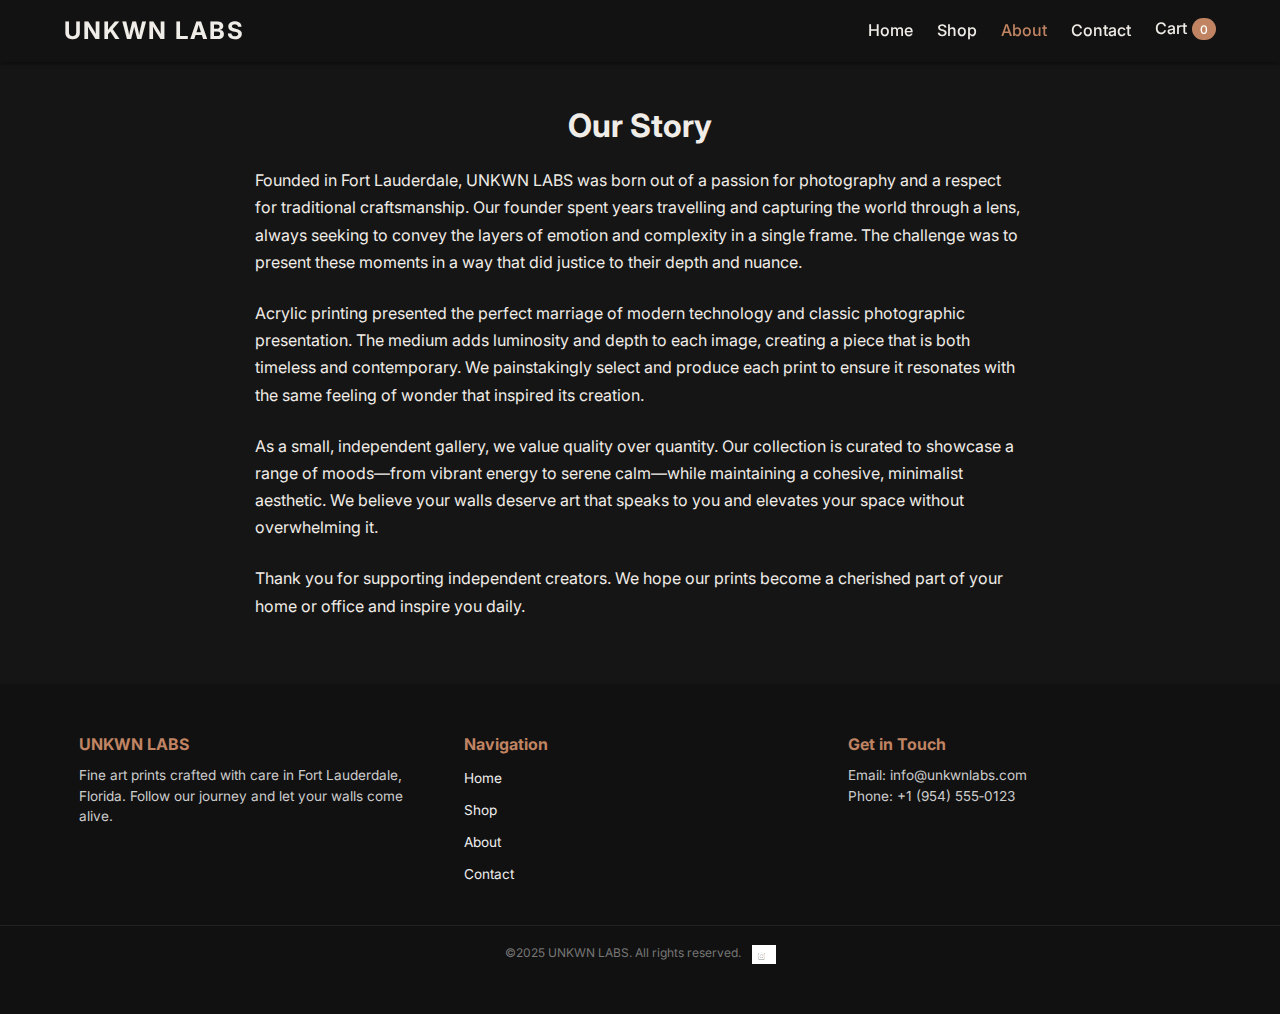
<file: about.html>
<!DOCTYPE html>
<html lang="en">
  <head>
    <meta charset="UTF-8" />
    <meta name="viewport" content="width=device-width, initial-scale=1.0" />
    <title>About – UNKWN LABS</title>
    <link rel="stylesheet" href="styles.css" />
    <!-- Font Awesome for social icons -->
    <link
      rel="stylesheet"
      href="https://cdnjs.cloudflare.com/ajax/libs/font-awesome/6.5.0/css/all.min.css"
      integrity="sha512-9btcM+5mc0Sftt7jH9p8DB5ieM9deUkLH3FJVT+vffA55t2vJDeBK5BljR4daFN8SBJQc0Oh5ODa8NOyzhpJrA=="
      crossorigin="anonymous"
      referrerpolicy="no-referrer"
    />
    <style>
      .about-main {
        margin-top: 100px;
        margin-bottom: 4rem;
        max-width: 800px;
      }
      .about-main h1 {
        font-size: 2rem;
        margin-bottom: 1rem;
        text-align: center;
      }
      .about-main p {
        margin-bottom: 1.5rem;
        line-height: 1.7;
      }
    </style>
  </head>
  <body>
    <!-- Header -->
    <header class="site-header">
      <div class="container nav-container">
        <a class="logo" href="index.html">UNKWN LABS</a>
        <nav class="main-nav">
          <ul>
            <li><a href="index.html">Home</a></li>
            <li><a href="shop.html">Shop</a></li>
            <li><a href="about.html" class="active">About</a></li>
            <li><a href="contact.html">Contact</a></li>
            <li>
              <a href="cart.html" class="cart-link">
                Cart
                <span id="cart-count" class="cart-count">0</span>
              </a>
            </li>
          </ul>
        </nav>
      </div>
    </header>

    <!-- About content -->
    <section class="container about-main">
      <h1>Our Story</h1>
      <p>
        Founded in Fort Lauderdale, UNKWN LABS was born out of a passion for
        photography and a respect for traditional craftsmanship. Our founder
        spent years travelling and capturing the world through a lens, always
        seeking to convey the layers of emotion and complexity in a single
        frame. The challenge was to present these moments in a way that did
        justice to their depth and nuance.
      </p>
      <p>
        Acrylic printing presented the perfect marriage of modern technology
        and classic photographic presentation. The medium adds luminosity
        and depth to each image, creating a piece that is both timeless and
        contemporary. We painstakingly select and produce each print to
        ensure it resonates with the same feeling of wonder that inspired its
        creation.
      </p>
      <p>
        As a small, independent gallery, we value quality over quantity. Our
        collection is curated to showcase a range of moods—from vibrant
        energy to serene calm—while maintaining a cohesive, minimalist
        aesthetic. We believe your walls deserve art that speaks to you and
        elevates your space without overwhelming it.
      </p>
      <p>
        Thank you for supporting independent creators. We hope our prints
        become a cherished part of your home or office and inspire you
        daily.
      </p>
    </section>

    <!-- Footer -->
    <footer class="site-footer">
      <div class="container footer-grid">
        <div class="footer-column">
          <h4>UNKWN LABS</h4>
          <p>
            Fine art prints crafted with care in Fort Lauderdale, Florida.
            Follow our journey and let your walls come alive.
          </p>
        </div>
        <div class="footer-column">
          <h4>Navigation</h4>
          <ul>
            <li><a href="index.html">Home</a></li>
            <li><a href="shop.html">Shop</a></li>
            <li><a href="about.html">About</a></li>
            <li><a href="contact.html">Contact</a></li>
          </ul>
        </div>
        <div class="footer-column">
          <h4>Get in Touch</h4>
          <p>Email: info@unkwnlabs.com</p>
          <p>Phone: +1&nbsp;(954)&nbsp;555‑0123</p>
        </div>
      </div>
      <div class="footer-bottom">
        ©2025 UNKWN LABS. All rights reserved.
          <span class="footer-social">
            <a href="https://www.instagram.com/unkwnphoto" target="_blank" aria-label="Instagram" style="display:inline-block; line-height:1; margin-left:0.5rem;">
              <!-- Use provided Instagram emblem image -->
              <img src="assets/images/insta.png" alt="Instagram" class="instagram-icon" />
            </a>
          </span>
      </div>
    </footer>

    <script src="products.js"></script>
    <script src="scripts.js"></script>
  </body>
</html>
</file>
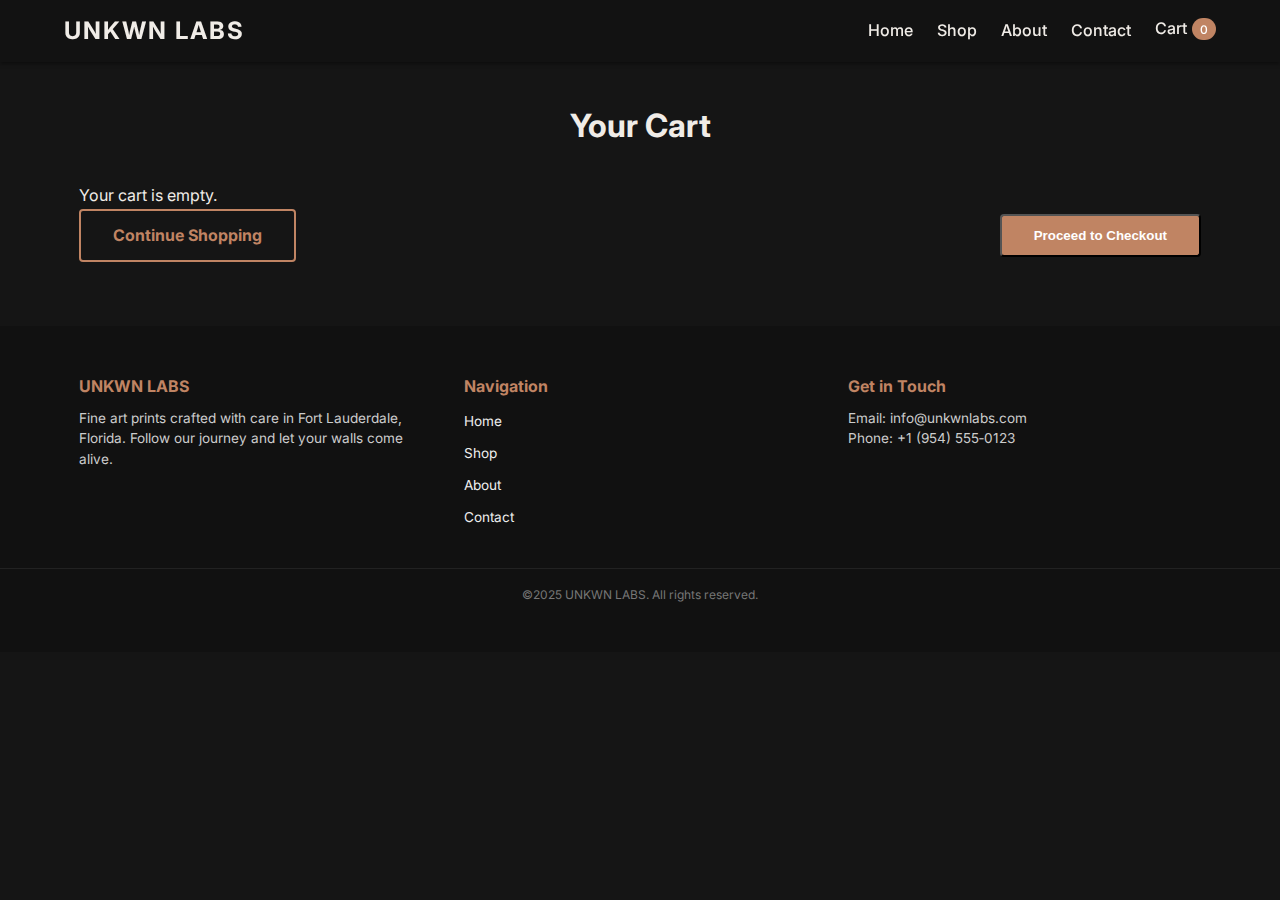
<file: cart.html>
<!DOCTYPE html>
<html lang="en">
  <head>
    <meta charset="UTF-8" />
    <meta name="viewport" content="width=device-width, initial-scale=1.0" />
    <title>Cart – UNKWN LABS</title>
    <link rel="stylesheet" href="styles.css" />
  </head>
  <body>
    <!-- Header -->
    <header class="site-header">
      <div class="container nav-container">
        <a class="logo" href="index.html">UNKWN LABS</a>
        <nav class="main-nav">
          <ul>
            <li><a href="index.html">Home</a></li>
            <li><a href="shop.html">Shop</a></li>
            <li><a href="about.html">About</a></li>
            <li><a href="contact.html">Contact</a></li>
            <li>
              <a href="cart.html" class="cart-link">
                Cart
                <span id="cart-count" class="cart-count">0</span>
              </a>
            </li>
          </ul>
        </nav>
      </div>
    </header>

    <!-- Cart content -->
    <section class="container" style="margin-top: 100px;">
      <h1 class="section-heading">Your Cart</h1>
      <div id="cart-container"></div>
      <div class="cart-actions">
        <a href="shop.html" class="btn btn-secondary">Continue Shopping</a>
        <button class="btn btn-primary" onclick="alert('Checkout functionality will be added soon.')">Proceed to Checkout</button>
      </div>
    </section>

    <!-- Footer -->
    <footer class="site-footer">
      <div class="container footer-grid">
        <div class="footer-column">
          <h4>UNKWN LABS</h4>
          <p>
            Fine art prints crafted with care in Fort Lauderdale, Florida.
            Follow our journey and let your walls come alive.
          </p>
        </div>
        <div class="footer-column">
          <h4>Navigation</h4>
          <ul>
            <li><a href="index.html">Home</a></li>
            <li><a href="shop.html">Shop</a></li>
            <li><a href="about.html">About</a></li>
            <li><a href="contact.html">Contact</a></li>
          </ul>
        </div>
        <div class="footer-column">
          <h4>Get in Touch</h4>
          <p>Email: info@unkwnlabs.com</p>
          <p>Phone: +1&nbsp;(954)&nbsp;555‑0123</p>
        </div>
      </div>
      <div class="footer-bottom">©2025 UNKWN LABS. All rights reserved.</div>
    </footer>

    <script src="products.js"></script>
    <script src="scripts.js"></script>
  </body>
</html>
</file>
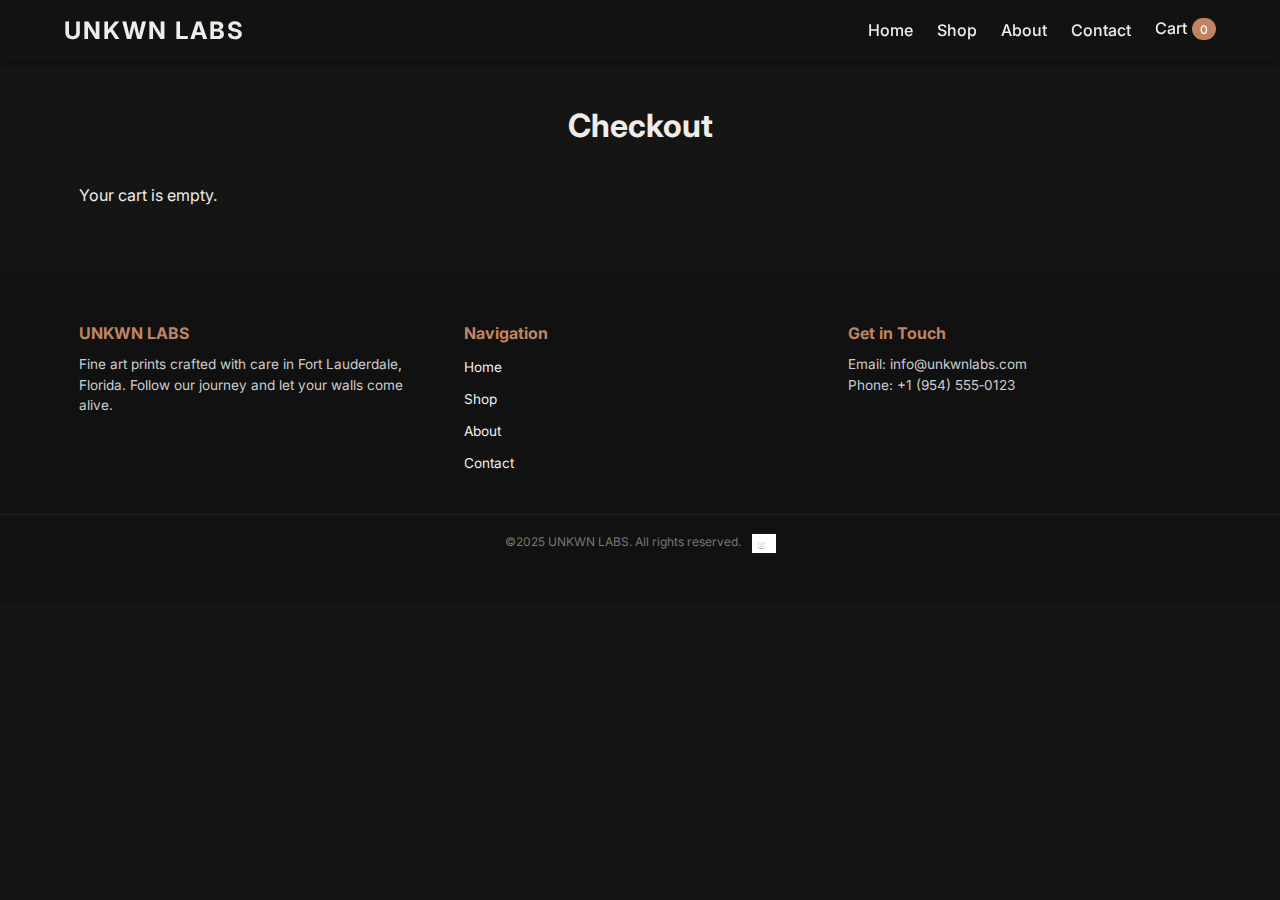
<file: checkout.html>
<!DOCTYPE html>
<html lang="en">
  <head>
    <meta charset="UTF-8" />
    <meta name="viewport" content="width=device-width, initial-scale=1.0" />
    <title>Checkout – UNKWN LABS</title>
    <link rel="stylesheet" href="styles.css" />
    <!-- Font Awesome for social icons -->
    <link
      rel="stylesheet"
      href="https://cdnjs.cloudflare.com/ajax/libs/font-awesome/6.5.0/css/all.min.css"
      integrity="sha512-9btcM+5mc0Sftt7jH9p8DB5ieM9deUkLH3FJVT+vffA55t2vJDeBK5BljR4daFN8SBJQc0Oh5ODa8NOyzhpJrA=="
      crossorigin="anonymous"
      referrerpolicy="no-referrer"
    />
  </head>
  <body>
    <!-- Header -->
    <header class="site-header">
      <div class="container nav-container">
        <a class="logo" href="index.html">UNKWN LABS</a>
        <nav class="main-nav">
          <ul>
            <li><a href="index.html">Home</a></li>
            <li><a href="shop.html">Shop</a></li>
            <li><a href="about.html">About</a></li>
            <li><a href="contact.html">Contact</a></li>
            <li>
              <a href="cart.html" class="cart-link">
                Cart
                <span id="cart-count" class="cart-count">0</span>
              </a>
            </li>
          </ul>
        </nav>
      </div>
    </header>

    <!-- Checkout content -->
    <section class="container" style="margin-top: 100px;">
      <h1 class="section-heading">Checkout</h1>
      <div id="checkout-container"></div>
    </section>

    <!-- Footer -->
    <footer class="site-footer">
      <div class="container footer-grid">
        <div class="footer-column">
          <h4>UNKWN LABS</h4>
          <p>
            Fine art prints crafted with care in Fort Lauderdale, Florida.
            Follow our journey and let your walls come alive.
          </p>
        </div>
        <div class="footer-column">
          <h4>Navigation</h4>
          <ul>
            <li><a href="index.html">Home</a></li>
            <li><a href="shop.html">Shop</a></li>
            <li><a href="about.html">About</a></li>
            <li><a href="contact.html">Contact</a></li>
          </ul>
        </div>
        <div class="footer-column">
          <h4>Get in Touch</h4>
          <p>Email: info@unkwnlabs.com</p>
          <p>Phone: +1&nbsp;(954)&nbsp;555‑0123</p>
        </div>
      </div>
      <div class="footer-bottom">
        ©2025 UNKWN LABS. All rights reserved.
        <span class="footer-social">
          <a href="https://www.instagram.com/unkwnphoto" target="_blank" aria-label="Instagram" style="display:inline-block; line-height:1; margin-left:0.5rem;">
            <img src="assets/images/insta.png" alt="Instagram" class="instagram-icon" />
          </a>
        </span>
      </div>
    </footer>

    <script src="products.js"></script>
    <script src="scripts.js"></script>
    <script>
      // Render the checkout summary and form once the page has loaded
      document.addEventListener('DOMContentLoaded', () => {
        updateCartCount();
        renderCheckout();
      });
    </script>
  </body>
</html>
</file>
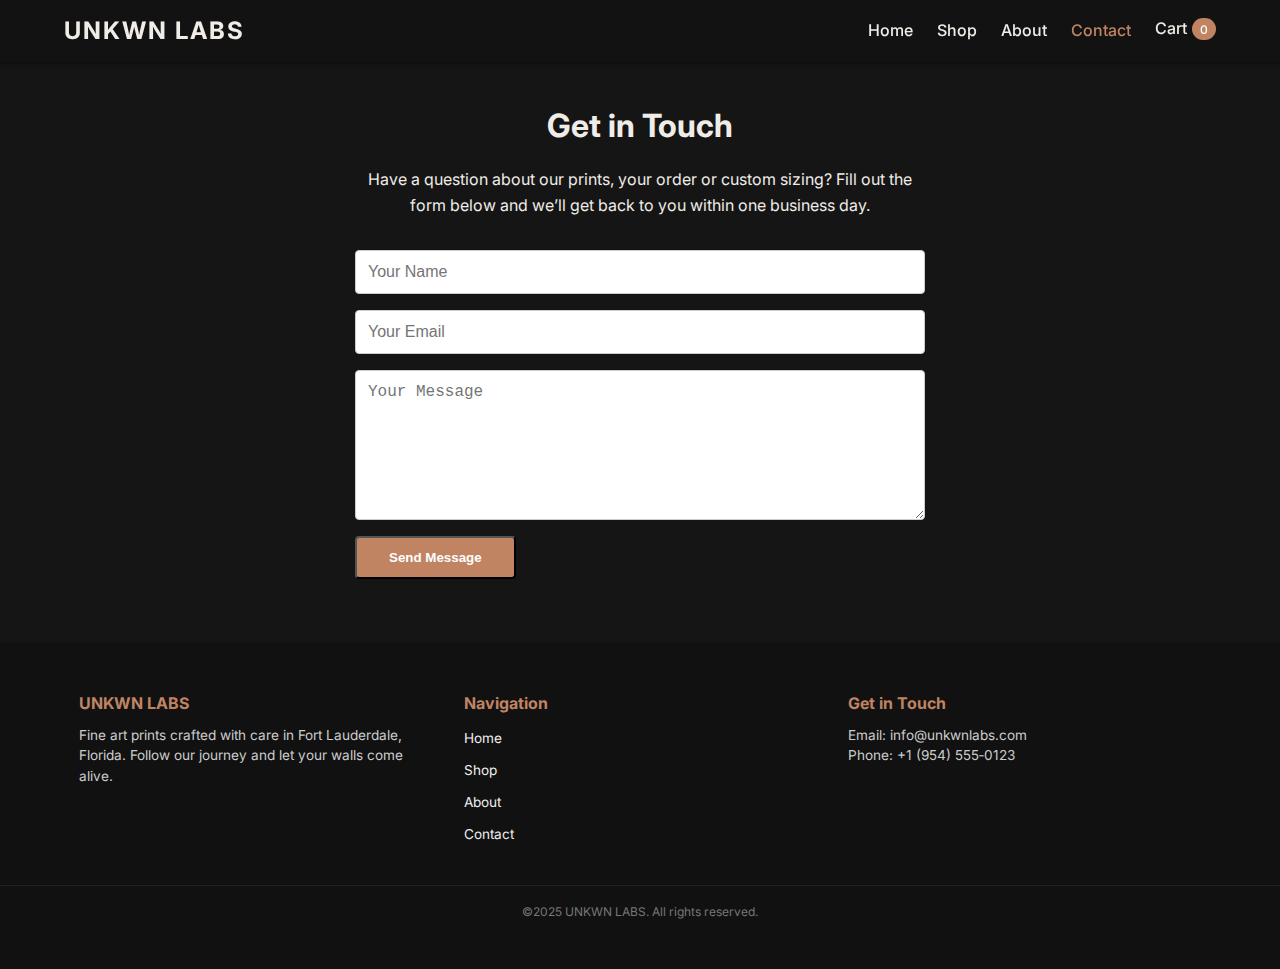
<file: contact.html>
<!DOCTYPE html>
<html lang="en">
  <head>
    <meta charset="UTF-8" />
    <meta name="viewport" content="width=device-width, initial-scale=1.0" />
    <title>Contact – UNKWN LABS</title>
    <link rel="stylesheet" href="styles.css" />
    <style>
      .contact-main {
        margin-top: 100px;
        margin-bottom: 4rem;
        max-width: 600px;
      }
      .contact-main h1 {
        font-size: 2rem;
        margin-bottom: 1rem;
        text-align: center;
      }
      .contact-form {
        display: flex;
        flex-direction: column;
        gap: 1rem;
      }
      .contact-form input,
      .contact-form textarea {
        padding: 0.75rem;
        font-size: 1rem;
        border: 1px solid #cccccc;
        border-radius: 4px;
        width: 100%;
      }
      .contact-form textarea {
        resize: vertical;
        min-height: 150px;
      }
      .contact-form button {
        width: fit-content;
      }
    </style>
  </head>
  <body>
    <!-- Header -->
    <header class="site-header">
      <div class="container nav-container">
        <a class="logo" href="index.html">UNKWN LABS</a>
        <nav class="main-nav">
          <ul>
            <li><a href="index.html">Home</a></li>
            <li><a href="shop.html">Shop</a></li>
            <li><a href="about.html">About</a></li>
            <li><a href="contact.html" class="active">Contact</a></li>
            <li>
              <a href="cart.html" class="cart-link">
                Cart
                <span id="cart-count" class="cart-count">0</span>
              </a>
            </li>
          </ul>
        </nav>
      </div>
    </header>

    <!-- Contact content -->
    <section class="container contact-main">
      <h1>Get in Touch</h1>
      <p style="text-align: center; margin-bottom: 2rem;">
        Have a question about our prints, your order or custom sizing? Fill out
        the form below and we’ll get back to you within one business day.
      </p>
      <form class="contact-form" onsubmit="event.preventDefault(); alert('Message sent. We will reply soon!');">
        <input type="text" name="name" placeholder="Your Name" required />
        <input type="email" name="email" placeholder="Your Email" required />
        <textarea name="message" placeholder="Your Message" required></textarea>
        <button type="submit" class="btn btn-primary">Send Message</button>
      </form>
    </section>

    <!-- Footer -->
    <footer class="site-footer">
      <div class="container footer-grid">
        <div class="footer-column">
          <h4>UNKWN LABS</h4>
          <p>
            Fine art prints crafted with care in Fort Lauderdale, Florida.
            Follow our journey and let your walls come alive.
          </p>
        </div>
        <div class="footer-column">
          <h4>Navigation</h4>
          <ul>
            <li><a href="index.html">Home</a></li>
            <li><a href="shop.html">Shop</a></li>
            <li><a href="about.html">About</a></li>
            <li><a href="contact.html">Contact</a></li>
          </ul>
        </div>
        <div class="footer-column">
          <h4>Get in Touch</h4>
          <p>Email: info@unkwnlabs.com</p>
          <p>Phone: +1&nbsp;(954)&nbsp;555‑0123</p>
        </div>
      </div>
      <div class="footer-bottom">©2025 UNKWN LABS. All rights reserved.</div>
    </footer>

    <script src="products.js"></script>
    <script src="scripts.js"></script>
  </body>
</html>
</file>
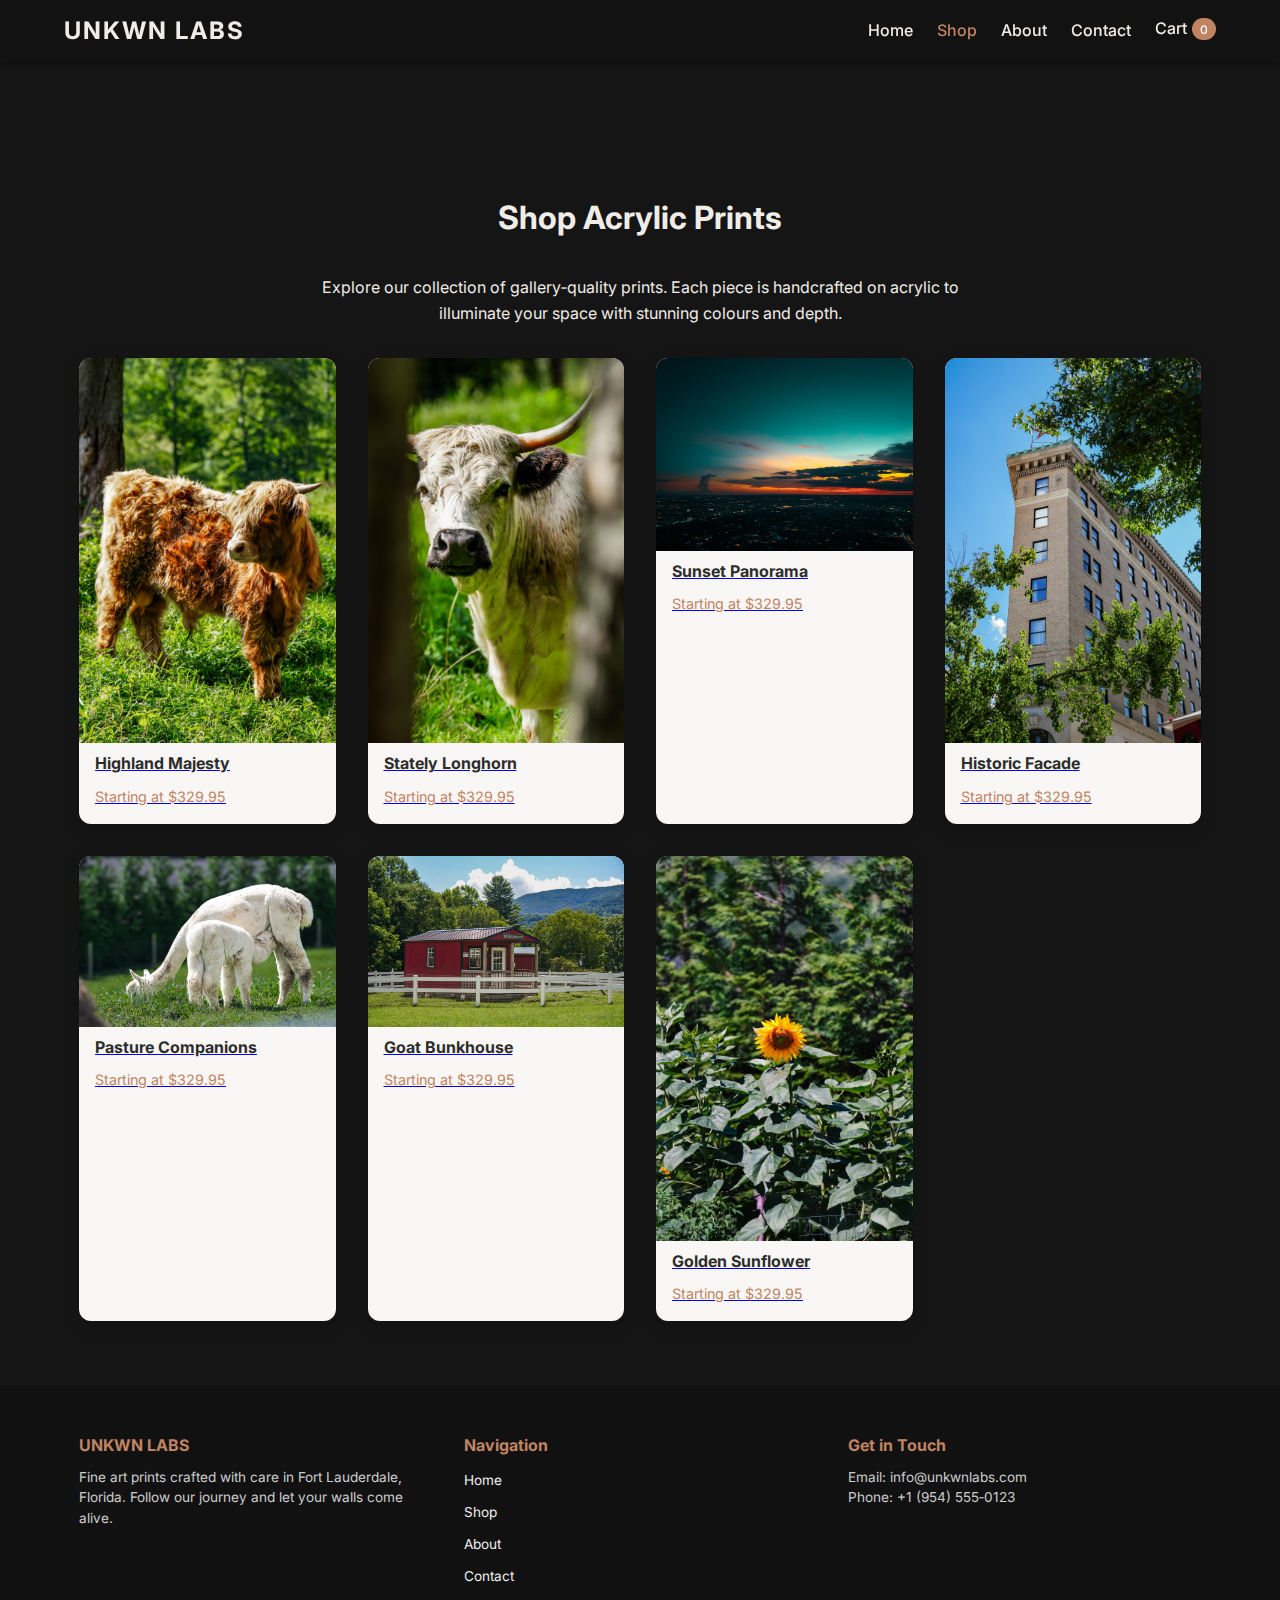
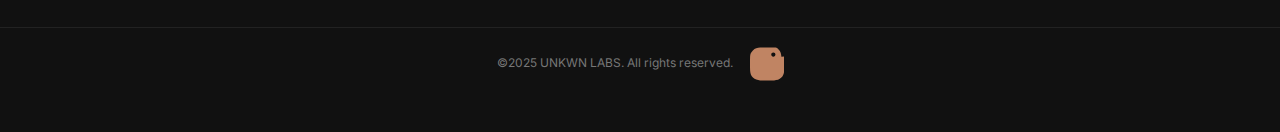
<file: shop.html>
<!DOCTYPE html>
<html lang="en">
  <head>
    <meta charset="UTF-8" />
    <meta name="viewport" content="width=device-width, initial-scale=1.0" />
    <title>Shop – UNKWN LABS Acrylic Prints</title>
    <link rel="stylesheet" href="styles.css" />
    <!-- Font Awesome for social icons -->
    <link
      rel="stylesheet"
      href="https://cdnjs.cloudflare.com/ajax/libs/font-awesome/6.5.0/css/all.min.css"
      integrity="sha512-9btcM+5mc0Sftt7jH9p8DB5ieM9deUkLH3FJVT+vffA55t2vJDeBK5BljR4daFN8SBJQc0Oh5ODa8NOyzhpJrA=="
      crossorigin="anonymous"
      referrerpolicy="no-referrer"
    />
  </head>
  <body>
    <!-- Header -->
    <header class="site-header">
      <div class="container nav-container">
        <a class="logo" href="index.html">UNKWN LABS</a>
        <nav class="main-nav">
          <ul>
            <li><a href="index.html">Home</a></li>
            <li><a href="shop.html" class="active">Shop</a></li>
            <li><a href="about.html">About</a></li>
            <li><a href="contact.html">Contact</a></li>
            <li>
              <a href="cart.html" class="cart-link">
                Cart
                <span id="cart-count" class="cart-count">0</span>
              </a>
            </li>
          </ul>
        </nav>
      </div>
    </header>

    <!-- Page heading -->
    <section class="page-hero" style="margin-top: 80px; padding: 3rem 0 2rem;">
      <div class="container">
        <h1 class="section-heading">Shop Acrylic Prints</h1>
        <p style="text-align: center; max-width: 700px; margin: 0 auto;">
          Explore our collection of gallery‑quality prints. Each piece is
          handcrafted on acrylic to illuminate your space with stunning
          colours and depth.
        </p>
      </div>
    </section>

    <!-- Products grid -->
    <section class="container">
      <div class="product-grid">
        <!-- New product cards for user-uploaded photos -->
        <div class="product-card">
          <a href="product.html?id=5">
            <img
              src="assets/images/product5.jpg"
              alt="Highland Majesty print"
              class="product-image"
            />
            <h3 class="product-name">Highland Majesty</h3>
            <p class="product-price">Starting at $329.95</p>
          </a>
        </div>
        <div class="product-card">
          <a href="product.html?id=6">
            <img
              src="assets/images/product6.jpg"
              alt="Stately Longhorn print"
              class="product-image"
            />
            <h3 class="product-name">Stately Longhorn</h3>
            <p class="product-price">Starting at $329.95</p>
          </a>
        </div>

        <!-- Additional product cards for the latest uploads -->
        <div class="product-card">
          <a href="product.html?id=7">
            <img
              src="assets/images/product7.jpg"
              alt="Sunset Panorama print"
              class="product-image"
            />
            <h3 class="product-name">Sunset Panorama</h3>
            <p class="product-price">Starting at $329.95</p>
          </a>
        </div>
        <div class="product-card">
          <a href="product.html?id=8">
            <img
              src="assets/images/product8.jpg"
              alt="Historic Facade print"
              class="product-image"
            />
            <h3 class="product-name">Historic Facade</h3>
            <p class="product-price">Starting at $329.95</p>
          </a>
        </div>
        <div class="product-card">
          <a href="product.html?id=9">
            <img
              src="assets/images/product9.jpg"
              alt="Pasture Companions print"
              class="product-image"
            />
            <h3 class="product-name">Pasture Companions</h3>
            <p class="product-price">Starting at $329.95</p>
          </a>
        </div>
        <div class="product-card">
          <a href="product.html?id=10">
            <img
              src="assets/images/product10.jpg"
              alt="Goat Bunkhouse print"
              class="product-image"
            />
            <h3 class="product-name">Goat Bunkhouse</h3>
            <p class="product-price">Starting at $329.95</p>
          </a>
        </div>
        <div class="product-card">
          <a href="product.html?id=11">
            <img
              src="assets/images/product11.jpg"
              alt="Golden Sunflower print"
              class="product-image"
            />
            <h3 class="product-name">Golden Sunflower</h3>
            <p class="product-price">Starting at $329.95</p>
          </a>
        </div>
      </div>
    </section>

    <!-- Footer -->
    <footer class="site-footer">
      <div class="container footer-grid">
        <div class="footer-column">
          <h4>UNKWN LABS</h4>
          <p>
            Fine art prints crafted with care in Fort Lauderdale, Florida.
            Follow our journey and let your walls come alive.
          </p>
        </div>
        <div class="footer-column">
          <h4>Navigation</h4>
          <ul>
            <li><a href="index.html">Home</a></li>
            <li><a href="shop.html">Shop</a></li>
            <li><a href="about.html">About</a></li>
            <li><a href="contact.html">Contact</a></li>
          </ul>
        </div>
        <div class="footer-column">
          <h4>Get in Touch</h4>
          <p>Email: info@unkwnlabs.com</p>
          <p>Phone: +1&nbsp;(954)&nbsp;555‑0123</p>
        </div>
      </div>
      <div class="footer-bottom">
        ©2025 UNKWN LABS. All rights reserved.
          <span class="footer-social">
            <a href="https://www.instagram.com/unkwnphoto" target="_blank" aria-label="Instagram" style="display:inline-block; line-height:1; margin-left:0.5rem;">
              <!-- Inline SVG for the Instagram icon to avoid loading external icon fonts -->
              <svg xmlns="http://www.w3.org/2000/svg" viewBox="0 0 448 512">
                <path d="M224.1 141c-63.6 0-114.9 51.3-114.9 114.9s51.3 114.9 114.9 114.9 114.9-51.3 114.9-114.9S287.7 141 224.1 141zm0 188.6c-40.7 0-73.8-33.1-73.8-73.8s33.1-73.8 73.8-73.8 73.8 33.1 73.8 73.8-33.1 73.8-73.8 73.8zm146.4-194.3c0 14.9-12.1 27-27 27-14.9 0-27-12.1-27-27 0-14.9 12.1-27 27-27 14.9 0 27 12.1 27 27zm76.1 27.2c-1.7-35.7-9.9-67.4-36.1-92.7S389 47.7 353.3 46c-35.8-1.7-142.9-1.7-178.7 0-35.7 1.7-67.4 9.9-92.7 36.1S47.7 123 46 158.7c-1.7 35.8-1.7 142.9 0 178.7 1.7 35.7 9.9 67.4 36.1 92.7s57 34.4 92.7 36.1c35.8 1.7 142.9 1.7 178.7 0 35.7-1.7 67.4-9.9 92.7-36.1 26.2-26.2 34.4-57 36.1-92.7 1.7-35.8 1.7-142.9 0-178.7z"/>
              </svg>
            </a>
          </span>
      </div>
    </footer>

    <script src="products.js"></script>
    <script src="scripts.js"></script>
  </body>
</html>
</file>
<file: styles.css>
/*
 * UNKWN LABS website stylesheet
 *
 * This file defines the visual language for the gallery site. The look
 * combines a clean, modern aesthetic with subtle classical touches. A
 * restrained colour palette keeps the focus on your artwork while
 * ensuring the shopping experience feels refined and deliberate.
 */

/* Import a professional, modern font from Google Fonts. Inter offers a clean
   and highly legible appearance that elevates the overall presentation. */
@import url('https://fonts.googleapis.com/css2?family=Inter:wght@400;600;700&display=swap');

:root {
  /* Moody theme colours – slightly brightened for a more approachable gallery feel */
  /* Primary text colour for high contrast on dark backgrounds */
  --primary-color: #f0ece7;
  /* Accent colour for buttons and highlights; a warmer copper hue */
  --accent-color: #c08463;
  /* Card background for product tiles and detail panels.  A brighter off‑white
     gives each artwork its own lit pedestal, like in a high‑end gallery. */
  --card-bg: #f9f7f5;
  /* Section background for light panels (e.g. about teaser) slightly brighter */
  --light-bg: #1c1c1c;
  /* Body background is dark but not pitch black for better readability */
  --body-bg: #151515;
}

/* Global resets */
* {
  margin: 0;
  padding: 0;
  box-sizing: border-box;
}

body {
  /* Use the imported Inter font for a more refined look */
  font-family: 'Inter', Arial, Helvetica, sans-serif;
  background-color: var(--body-bg);
  color: var(--primary-color);
  line-height: 1.6;
}

img {
  max-width: 100%;
  height: auto;
  display: block;
}

.container {
  width: 90%;
  max-width: 1200px;
  margin: 0 auto;
  padding: 0 15px;
}

/* Header & navigation */
.site-header {
  position: fixed;
  top: 0;
  left: 0;
  right: 0;
  /* Dark translucent header complements the moody palette */
  background-color: rgba(18, 18, 18, 0.9);
  box-shadow: 0 2px 4px rgba(0, 0, 0, 0.4);
  z-index: 100;
}

.nav-container {
  display: flex;
  justify-content: space-between;
  align-items: center;
  padding: 0.75rem 0;
}

.logo {
  font-size: 1.5rem;
  font-weight: bold;
  letter-spacing: 2px;
  color: var(--primary-color);
  text-decoration: none;
}

.main-nav ul {
  list-style: none;
  display: flex;
  align-items: center;
  gap: 1.5rem;
}

.main-nav a {
  color: var(--primary-color);
  text-decoration: none;
  font-weight: 500;
  position: relative;
  padding-bottom: 0.25rem;
}

.main-nav a:hover,
.main-nav a.active {
  color: var(--accent-color);
}

.cart-link {
  display: flex;
  align-items: center;
  position: relative;
}

.cart-count {
  background-color: var(--accent-color);
  color: #ffffff;
  border-radius: 999px;
  padding: 0.1rem 0.5rem;
  margin-left: 0.3rem;
  font-size: 0.75rem;
}

/* Hero section */
.hero {
  position: relative;
  height: 80vh;
  background-size: cover;
  /* ensure the subject stays centred in the hero */
  background-position: center center;
  display: flex;
  align-items: center;
  justify-content: center;
  text-align: center;
  color: #ffffff;
  /* allow hero navigation buttons to be positioned inside hero */
  overflow: hidden;
}

.hero-overlay {
  position: absolute;
  top: 0;
  left: 0;
  width: 100%;
  height: 100%;
  /* Darker overlay to enhance contrast on hero images */
  background: linear-gradient(180deg, rgba(0, 0, 0, 0.6) 0%, rgba(0, 0, 0, 0.85) 100%);
}

.hero-content {
  position: relative;
  z-index: 1;
  padding-top: 4rem;
}

.hero-title {
  font-size: 2.8rem;
  margin-bottom: 0.5rem;
  text-transform: uppercase;
  letter-spacing: 3px;
  font-weight: 700;
}

.hero-subtitle {
  font-size: 1.1rem;
  margin-bottom: 1.5rem;
}

/* Buttons */
.btn {
  display: inline-block;
  padding: 0.75rem 2rem;
  border-radius: 4px;
  font-weight: bold;
  text-decoration: none;
  transition: background-color 0.2s ease, color 0.2s ease;
  cursor: pointer;
}

.btn-primary {
  background-color: var(--accent-color);
  color: #ffffff;
}

.btn-primary:hover {
  background-color: #a07a5c;
}

.btn-secondary {
  background-color: transparent;
  border: 2px solid var(--accent-color);
  color: var(--accent-color);
}

.btn-secondary:hover {
  background-color: var(--accent-color);
  color: #ffffff;
}

/* Section headings */
.section-heading {
  font-size: 2rem;
  text-align: center;
  margin: 4rem 0 2rem 0;
  color: var(--primary-color);
  position: relative;
}

/* Features */
.features {
  margin-top: 2rem;
  margin-bottom: 4rem;
}

.features-grid {
  display: grid;
  grid-template-columns: repeat(auto-fit, minmax(250px, 1fr));
  gap: 2rem;
}

.feature-item h3 {
  font-size: 1.2rem;
  margin-bottom: 0.5rem;
  color: var(--accent-color);
}

.feature-item p {
  font-size: 0.95rem;
  line-height: 1.5;
  color: var(--primary-color);
}

/* Product grid */
.product-grid {
  display: grid;
  grid-template-columns: repeat(auto-fit, minmax(200px, 1fr));
  gap: 2rem;
  margin-bottom: 2rem;
}

.product-card {
  /* Use a lighter card background so prints feel illuminated like in a
     gallery. Increased border radius softens the corners for a more
     luxurious card shape. */
  background-color: var(--card-bg);
  border-radius: 12px;
  box-shadow: 0 6px 16px rgba(0, 0, 0, 0.15);
  transition: transform 0.2s ease, box-shadow 0.2s ease;
  overflow: hidden;
}

.product-card:hover {
  transform: translateY(-5px);
  box-shadow: 0 8px 20px rgba(0, 0, 0, 0.2);
}

.product-card img {
  width: 100%;
  height: auto;
  display: block;
}

.product-name {
  font-size: 1rem;
  margin: 0.5rem 1rem;
  /* Darker text on the light card to improve readability */
  color: #2c2c2c;
}

.product-price {
  font-size: 0.9rem;
  margin: 0 1rem 1rem;
  color: var(--accent-color);
}

/* Size selection list on product page */
.size-list {
  margin: 1rem 0;
  border: 1px solid #444;
  border-radius: 6px;
  overflow: hidden;
  width: fit-content;
  background-color: var(--body-bg);
}
.size-row {
  display: flex;
  align-items: center;
  justify-content: space-between;
  padding: 0.4rem 0.6rem;
  cursor: pointer;
  border-bottom: 1px solid #333;
  transition: background-color 0.2s ease;
}
.size-row:last-child {
  border-bottom: none;
}
.size-row:hover {
  background-color: rgba(255, 255, 255, 0.05);
}
.size-row.active {
  border-left: 4px solid var(--accent-color);
  background-color: rgba(255, 255, 255, 0.08);
}
.size-quality {
  display: flex;
  margin-right: 0.5rem;
}
.size-quality .dot {
  width: 6px;
  height: 6px;
  border-radius: 50%;
  background-color: #666;
  margin-right: 3px;
}
.size-quality .dot.active {
  background-color: var(--accent-color);
}
.size-name,
.size-price {
  font-size: 0.9rem;
  color: var(--primary-color);
}
.size-price {
  font-weight: 500;
}

.centered {
  text-align: center;
  margin-bottom: 4rem;
}

/* About teaser */
.about-teaser {
  background-color: var(--light-bg);
  padding: 4rem 0;
  color: var(--primary-color);
}

.about-teaser p {
  max-width: 700px;
  margin: 0 auto 1.5rem auto;
  text-align: center;
  line-height: 1.6;
}

/* Footer */
.site-footer {
  background-color: #111111;
  color: #eeeeee;
  padding: 3rem 0;
  margin-top: 4rem;
}

.footer-grid {
  display: grid;
  grid-template-columns: repeat(auto-fit, minmax(200px, 1fr));
  gap: 2rem;
}

.footer-column h4 {
  margin-bottom: 0.5rem;
  color: var(--accent-color);
}

.footer-column p {
  font-size: 0.85rem;
  line-height: 1.5;
  color: #cccccc;
}

.footer-column ul {
  list-style: none;
  padding: 0;
  margin: 0;
}

.footer-column li {
  margin-bottom: 0.4rem;
}

.footer-column a {
  color: #eeeeee;
  text-decoration: none;
  font-size: 0.85rem;
}

.footer-column a:hover {
  color: var(--accent-color);
}

.footer-bottom {
  margin-top: 2rem;
  text-align: center;
  font-size: 0.75rem;
  border-top: 1px solid #222;
  padding-top: 1rem;
  color: #777777;
}

/* Social icon styling in the footer bottom */
.footer-social a {
  /* ensure the Instagram icon contrasts against the dark background */
  color: #eeeeee;
  margin-left: 0.5rem;
  text-decoration: none;
}
.footer-social a:hover {
  color: var(--accent-color);
}

/* Adjust the inline SVG size and colour for the Instagram icon */
.footer-social svg {
  /* Increase the size of the Instagram icon and use the accent colour */
  width: 2.5rem;
  height: 2.5rem;
  fill: var(--accent-color);
  vertical-align: middle;
}

/* Hero slideshow navigation buttons */
.hero-nav {
  position: absolute;
  top: 50%;
  transform: translateY(-50%);
  background: rgba(0, 0, 0, 0.4);
  color: #ffffff;
  border: none;
  font-size: 2rem;
  padding: 0.4rem 0.8rem;
  cursor: pointer;
  z-index: 2;
  transition: background 0.2s ease;
}
.hero-nav:hover {
  background: rgba(0, 0, 0, 0.6);
}
.hero-prev {
  left: 10px;
}
.hero-next {
  right: 10px;
}

/* --------------------------------------------------------------------------
 * Room view overlay styles
 *
 * These styles support the interactive "View in Room" feature on the product
 * detail page. The overlay darkens the screen, displays a background room
 * image and positions the selected print as a draggable element so visitors
 * can visualise how the artwork looks on a wall. The close button and
 * instructions ensure a good user experience.
 */
.room-overlay {
  position: fixed;
  top: 0;
  left: 0;
  width: 100%;
  height: 100%;
  background-color: rgba(0, 0, 0, 0.8);
  display: flex;
  align-items: center;
  justify-content: center;
  z-index: 1000;
}
.room-container {
  position: relative;
  width: 80%;
  max-width: 900px;
  height: 80%;
  border-radius: 4px;
  overflow: hidden;
  background-color: #222;
}
.room-background {
  width: 100%;
  height: 100%;
  object-fit: cover;
}
.room-print {
  position: absolute;
  top: 50%;
  left: 50%;
  width: 200px;
  height: auto;
  transform: translate(-50%, -50%) scale(1) rotateY(0deg);
  transform-origin: center center;
  transform-style: preserve-3d;
  cursor: move;
  box-shadow: 0 4px 12px rgba(0, 0, 0, 0.6);
  border-radius: 4px;
}
.room-close {
  position: absolute;
  top: 10px;
  right: 10px;
  background: none;
  border: none;
  color: #ffffff;
  font-size: 2rem;
  line-height: 1;
  cursor: pointer;
  z-index: 2;
}
.room-close:hover {
  color: var(--accent-color);
}
.room-instructions {
  position: absolute;
  bottom: 10px;
  left: 50%;
  transform: translateX(-50%);
  color: #ffffff;
  font-size: 0.85rem;
  background-color: rgba(0, 0, 0, 0.6);
  padding: 0.4rem 0.8rem;
  border-radius: 3px;
  z-index: 2;
}

/* Controls container for room view (e.g. rotation slider) */
.room-controls {
  position: absolute;
  bottom: 40px;
  left: 50%;
  transform: translateX(-50%);
  display: flex;
  align-items: center;
  gap: 0.5rem;
  color: var(--primary-color);
  font-size: 0.85rem;
  z-index: 2;
}
.room-controls label {
  margin-right: 0.5rem;
}
.room-controls input[type="range"] {
  width: 150px;
}

/* Glare overlay for acrylic effect; opacity is controlled via CSS variable */
.room-print::after {
  content: "";
  position: absolute;
  top: 0;
  left: 0;
  width: 100%;
  height: 100%;
  background: linear-gradient(45deg, rgba(255, 255, 255, var(--glare-opacity, 0)) 0%, rgba(255, 255, 255, 0) 60%);
  pointer-events: none;
  border-radius: inherit;
}

/* --------------------------------------------------------------------------
 * Resolution quality indicator
 *
 * A small widget used on the product detail page to communicate how well
 * the selected print size matches the original image resolution. Five
 * circular dots are displayed and coloured progressively to reflect
 * quality levels from poor (one dot) to excellent (five dots). A
 * descriptive label accompanies the dots.
 */
.quality-indicator {
  display: flex;
  align-items: center;
  gap: 0.5rem;
  margin-top: 0.5rem;
}
.quality-dots {
  display: flex;
  align-items: center;
  gap: 0.25rem;
}
.quality-dot {
  width: 0.6rem;
  height: 0.6rem;
  border-radius: 50%;
  background-color: #555555;
}
.quality-dot.active {
  background-color: var(--accent-color);
}
.quality-label {
  font-size: 0.85rem;
  color: var(--primary-color);
}

/* Cart table styles */
.cart-table {
  width: 100%;
  border-collapse: collapse;
  margin-bottom: 2rem;
}

.cart-table th,
.cart-table td {
  padding: 0.75rem;
  border-bottom: 1px solid #dddddd;
  text-align: left;
  font-size: 0.95rem;
}

.cart-table thead th {
  border-bottom: 2px solid var(--primary-color);
  font-weight: bold;
}

.qty-input {
  width: 60px;
  padding: 0.25rem;
  border: 1px solid #cccccc;
  border-radius: 3px;
  text-align: center;
}

.remove-btn {
  padding: 0.4rem 0.6rem;
  background-color: transparent;
  border: 1px solid #c0392b;
  color: #c0392b;
  border-radius: 3px;
  cursor: pointer;
  font-size: 0.85rem;
}

.remove-btn:hover {
  background-color: #c0392b;
  color: #ffffff;
}

.grand-total-label {
  text-align: right;
  font-weight: bold;
}

.grand-total-value {
  font-weight: bold;
}

/* Checkout form styles */
.checkout-form {
  max-width: 650px;
  margin: 0 auto;
}
.checkout-form .form-row {
  display: flex;
  flex-wrap: wrap;
  gap: 1rem;
}
.checkout-form .form-group {
  flex: 1 1 45%;
  min-width: 200px;
  margin-bottom: 1rem;
}
.checkout-form label {
  display: block;
  margin-bottom: 0.25rem;
  font-size: 0.85rem;
  color: var(--text-color);
}
.checkout-form input {
  width: 100%;
  padding: 0.5rem;
  border: 1px solid #cccccc;
  border-radius: 4px;
  background-color: #fafafa;
  color: var(--text-color);
}

.cart-actions {
  display: flex;
  justify-content: space-between;
  align-items: center;
  margin-bottom: 4rem;
}

/* Responsive adjustments */
@media (max-width: 768px) {
  .hero-title {
    font-size: 2.2rem;
  }
  .hero-subtitle {
    font-size: 1rem;
  }
  .nav-container {
    flex-direction: column;
    align-items: flex-start;
  }
  .main-nav ul {
    flex-wrap: wrap;
    gap: 1rem;
  }
  .product-grid {
    grid-template-columns: repeat(auto-fit, minmax(160px, 1fr));
  }
}

/* Instagram icon styling */
.instagram-icon {
  display: inline-block;
  width: 1.5rem;
  height: 1.5rem;
  object-fit: contain;
  vertical-align: middle;
  /* Provide a slight tint to harmonize with the palette */
  filter: brightness(1.1);
}
</file>
